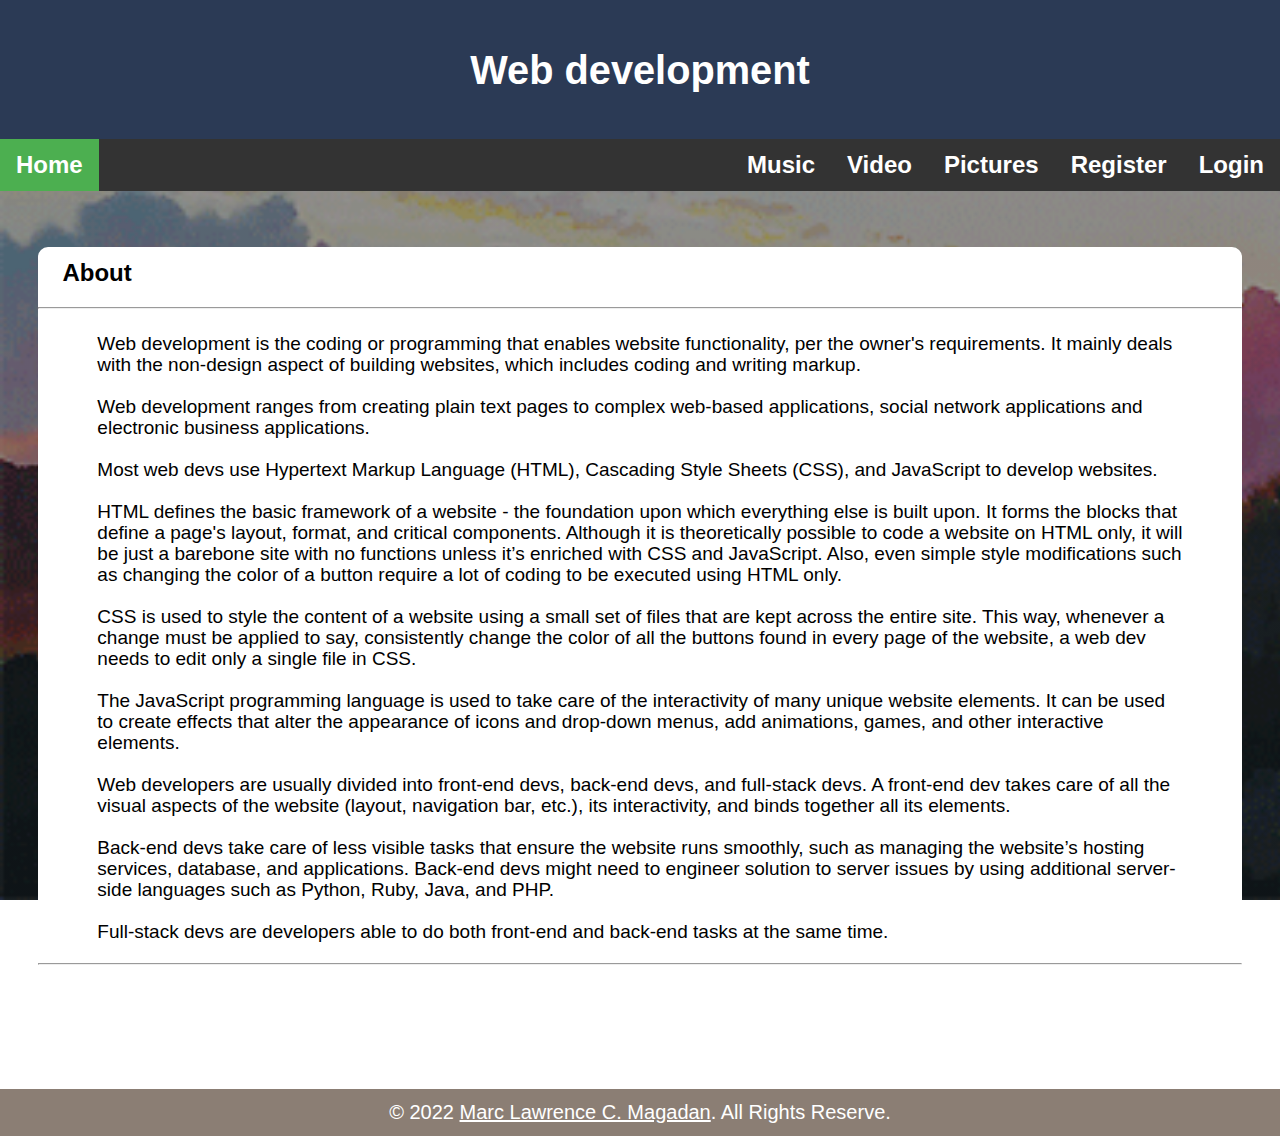
<file: Fin/index.html>
<!DOCTYPE html>
<html lang="en">
  <head>
    <meta charset="UTF-8">
    <meta name="viewport" content="width=device-width, initial-scale=1.0, minimum-scale=1.0, maximum-scale=1.0, user-scalable=no">
    <link rel="stylesheet" href="indexstyle.css">
    <title>Finals</title>
  </head>
  <body>
    <header id="headerbg">
      <h3>Web development</h3>
    </header>
    <nav class="nav-1">
      <ul>
        <li><a id="nav" href="index.html">Home</a></li>
        <li style="float: right;"><a href="login.html">Login</a></li>
        <li style="float: right;"><a href="register.html">Register</a></li>
        <li style="float: right;"><a href="pictures.html">Pictures</a></li>
        <li style="float: right;"><a href="video.html">Video</a></li>
        <li style="float: right;"><a href='music.html'>Music</a></li>
        </ul>
      </nav>
      
      <div class="background">
        
          <article>     
            <div class="center">  
              <h2>About</h2>
              <hr>
            
            <div> 
              <p>
                Web development is the coding or programming that 
                enables website functionality, per the owner's 
                requirements. It mainly deals with the non-design 
                aspect of building websites, which includes coding 
                and writing markup.
            </p>
            <p>
              Web development ranges from creating plain text 
              pages to complex web-based applications, social network 
              applications and electronic business applications.
            </p>
            <p>
              Most web devs use Hypertext Markup Language (HTML), 
              Cascading Style Sheets (CSS), 
              and JavaScript to develop websites.
            </p>
            <p>
              HTML defines the basic framework of a website - 
              the foundation upon which everything else is built
               upon. It forms the blocks that define a page's layout,
                format, and critical components. Although it is 
                theoretically possible to code a website on HTML only, it will be just a barebone site with no functions unless it’s enriched with CSS and JavaScript. Also, even simple style modifications such as changing the color of a button
               require a lot of coding to be executed using HTML only.
            </p>
            <p>
              CSS is used to style the content of a website using 
              a small set of files that are kept across the entire
              site. This way, whenever a change must be applied to 
              say, consistently change the color of all the buttons
              found in every page of the website,
              a web dev needs to edit only a single file in CSS.
            </p>
            <p>
              The JavaScript programming language is used 
              to take care of the interactivity of many unique 
              website elements. It can be used to create effects
               that alter the appearance of icons and drop-down 
               menus, add animations, 
              games, and other interactive elements.
            </p>
            <p>
              Web developers are usually divided into front-end devs,
               back-end devs, and full-stack devs. A front-end dev 
               takes care of all the visual aspects of the website 
               (layout, navigation bar, etc.), its interactivity, 
              and binds together all its elements.
            </p>
            <p>
              Back-end devs take care of less visible tasks that 
              ensure the website runs smoothly, such as managing 
              the website’s hosting services, database, and 
              applications. Back-end devs might need to engineer
               solution to server issues by using additional server-side
               languages such as Python, Ruby, Java, and PHP.
            </p>
            <p>
              Full-stack devs are developers able to do both front-end and 
              back-end tasks at the same time.
            </p>
          </div>
          <hr>
          </article>
        </div>
          <div id="page-container">
            <div id="content-wrap">
      
            </div>
            <footer id="footer">
              © 2022 <u>Marc Lawrence C. Magadan</u>. All Rights Reserve.
            </footer>
          </div>
        </div>
  </div>
</body>
</html>
</file>
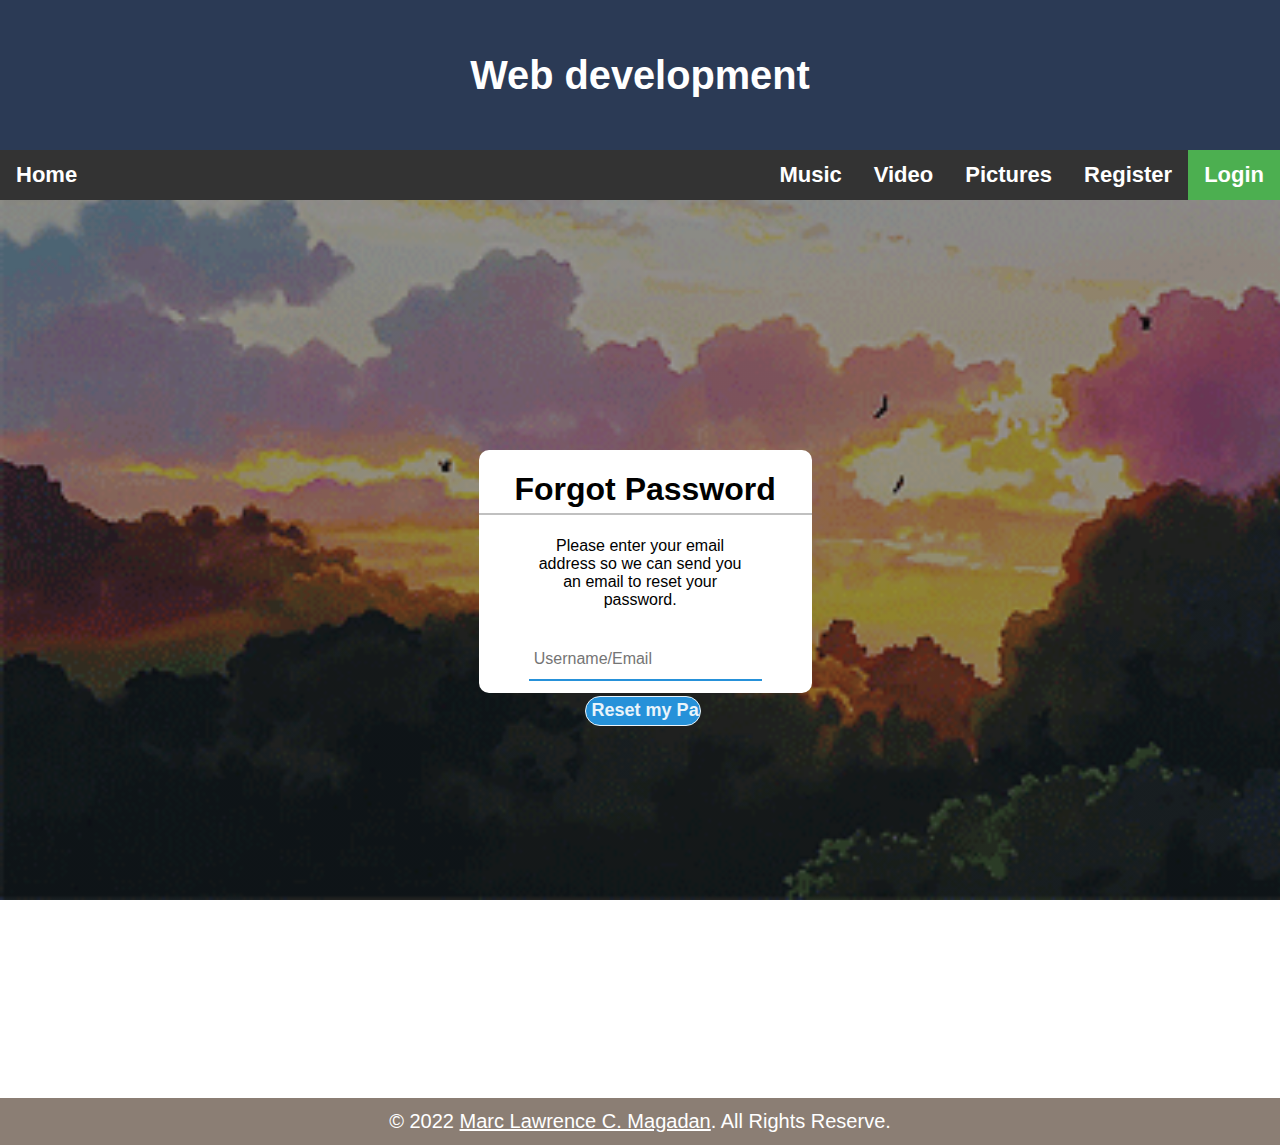
<file: Fin/forgotpage.html>
<!DOCTYPE html>
<html lang="en">
  <head>
    <meta charset="UTF-8">
    <meta name="viewport" content="width=device-width, initial-scale=1,">
    <link rel="stylesheet" href="forgotpage.css">
    <title>Finals</title>
  </head>
  <body>
    <header>
      <h3>Web development</h3>
    </header>
    <nav class="nav-1">
      <ul>
        <li><a href="index.html">Home</a></li>
        <li style="float: right;"><a id="nav" href="login.html">Login</a></li>
        <li style="float: right;"><a href="register.html">Register</a></li>
        <li style="float: right;"><a href="pictures.html">Pictures</a></li>
        <li style="float: right;"><a href="video.html">Video</a></li>
        <li style="float: right;"><a href='music.html'>Music</a></li>
        </ul>
      </nav>
      <div class="bg">
      <article>
          <div class="log-box">
            <h1>Forgot Password</h1>
            <form>
            <p>
              Please enter your email address so we can send you an email
              to reset your password.
            </p>
              
            <div class="Email">
                <input type="text" placeholder="Username/Email" required>
            </div>
            <div class="reset">
                <input type="submit" value="Reset my Password">
            </div>
        </form>
    </div>
      </article>
      
    </div>
    <div id="page-container">
      <div id="content-wrap">

      </div>
      <footer id="footer">
        © 2022 <u>Marc Lawrence C. Magadan</u>. All Rights Reserve.
      </footer>
        </div> 
      </div>
</body>
</html>
</file>
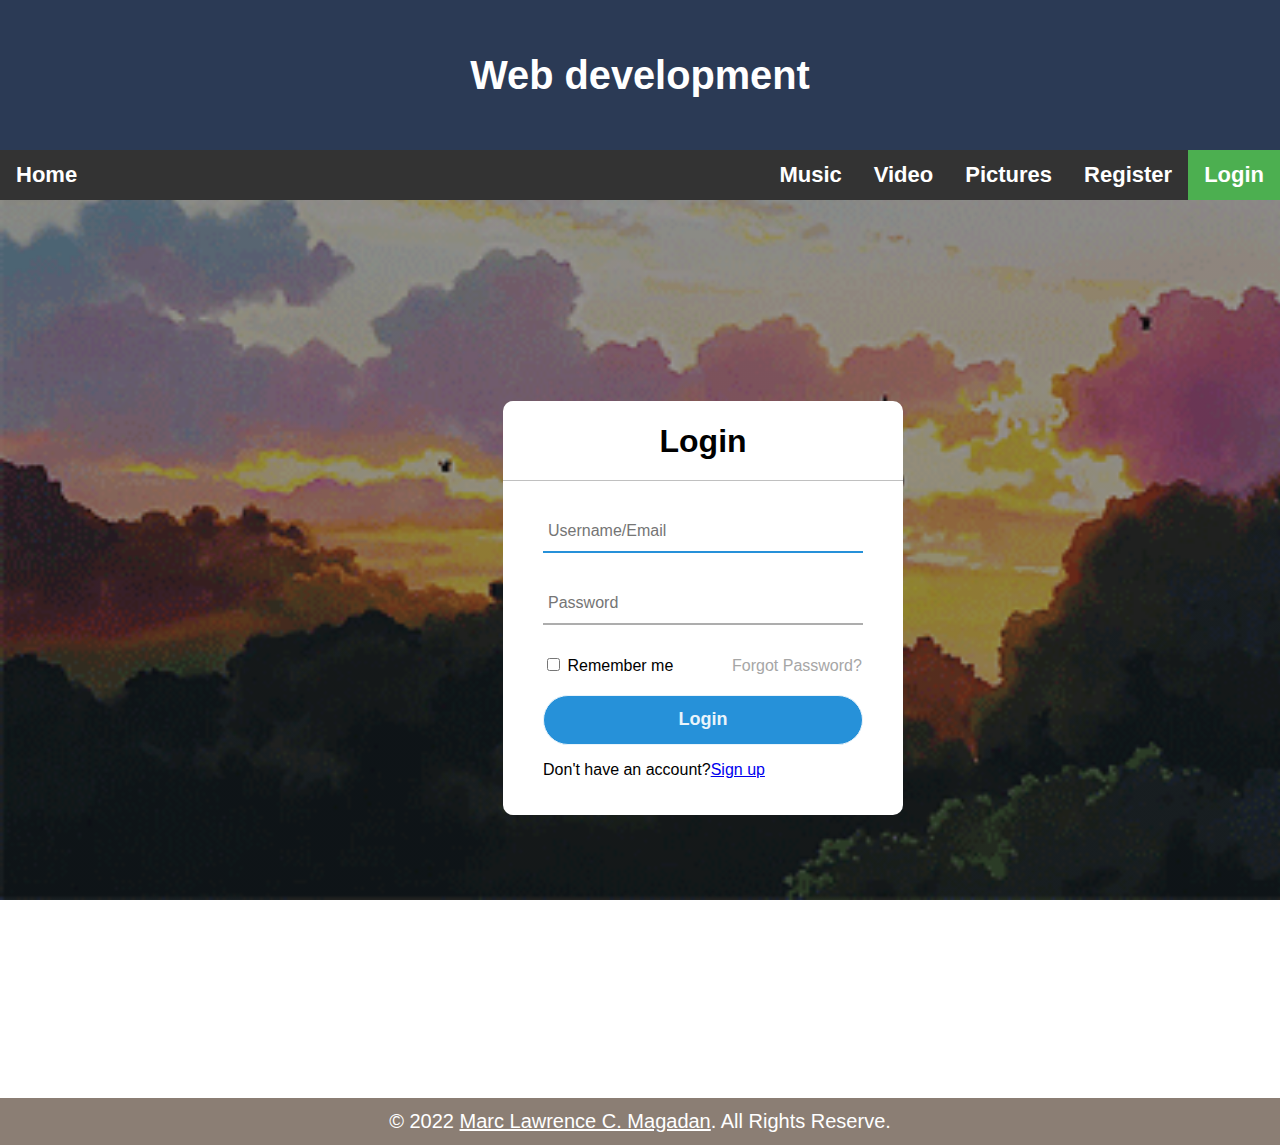
<file: Fin/login.html>
<!DOCTYPE html>
<html lang="en">
  <head>
    <meta charset="UTF-8">
    <meta name="viewport" content="width=device-width, initial-scale=1,">
    <link rel="stylesheet" href="login.css">
    <title>Finals</title>
  </head>
  <body>
    <header>
      <h3>Web development</h3>
    </header>
    <nav class="nav-1">
      <ul>
        <li><a href="index.html">Home</a></li>
        <li style="float: right;"><a  id="nav" href="login.html">Login</a></li>
        <li style="float: right;"><a href="register.html">Register</a></li>
        <li style="float: right;"><a href="pictures.html">Pictures</a></li>
        <li style="float: right;"><a href="video.html">Video</a></li>
        <li style="float: right;"><a href='music.html'>Music</a></li>
        </ul>
      </nav>
      <div class="bg">
      <article>
        <div class="center">
          <h1>
            Login
          </h1>
          <form>
            <div class="txt_field">
              <input type="email" placeholder="Username/Email" required>
              <span></span>
                </div>
                <div class="txt_field">
                    <input type="password" placeholder="Password" required>
                </div>
                <div class="me">
                <span></span>
                    <input type="checkbox"> Remember me
                    
                </div>
                <div class="pass" onclick="window.location='forgotpage.html' ">Forgot Password?</div>
                <input type="submit" value="Login">
                <p>Don't have an account?<a href="register.html">Sign up</a></p>
            </div>
          </form>
        </div>
      </article>
      <div id="page-container">
        <div id="content-wrap">
  
        </div>
        <footer id="footer">
          © 2022 <u>Marc Lawrence C. Magadan</u>. All Rights Reserve.
        </footer>
          </div> 
        </div>
</body>
</html>
</file>
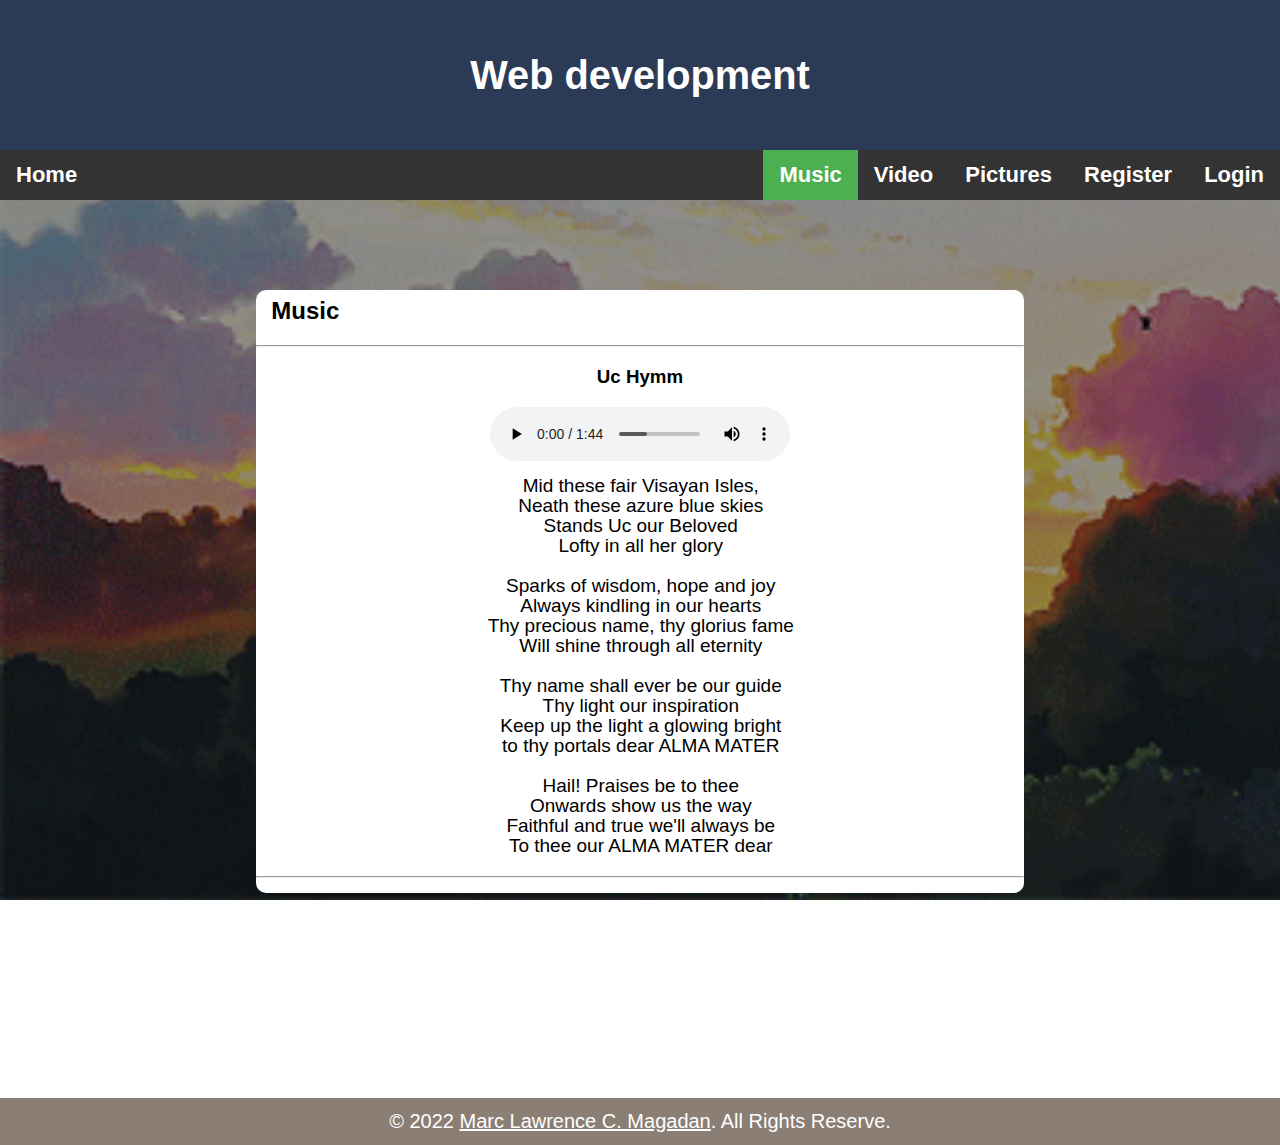
<file: Fin/music.html>
<!DOCTYPE html>
<html lang="en">
  <head>
    <meta charset="UTF-8">
    <meta name="viewport" content="width=device-width, initial-scale=1.0, minimum-scale=1.0, maximum-scale=1.0, user-scalable=no">
    <link rel="stylesheet" href="music.css">
    <title>Finals</title>
  </head>
  <body>
    <header>
      <h3>Web development</h3>
    </header>
    <nav class="nav-1">
      <ul>
        <li><a href="index.html">Home</a></li>
        <li style="float: right;"><a href="login.html">Login</a></li>
        <li style="float: right;"><a href="register.html">Register</a></li>
        <li style="float: right;"><a href="pictures.html">Pictures</a></li>
        <li style="float: right;"><a href="video.html">Video</a></li>
        <li style="float: right;"><a id="nav" href='music.html'>Music</a></li>
        </ul>
      </nav>
      
      <div class="background">
        
          <article>     
            <div class="center">  
              <h2>Music</h2>
              <hr>
            
            <div> 
              <h3>Uc Hymm</h3>
              <div class="audio-container">
                <audio controls>
                <source src="uc hymm.mp3">
              </audio>
              </div>
              
              <p>
                Mid these fair Visayan Isles, <br>
                Neath these azure blue skies <br>
                Stands Uc our Beloved <br>
                Lofty in all her glory <br>
                <br>

                Sparks of wisdom, hope and joy <br>
                Always kindling in our hearts <br>
                Thy precious name, thy glorius fame <br>
                Will shine through all eternity <br>
                <br>

                Thy name shall ever be our guide <br>
                Thy light our inspiration <br>
                Keep up the light a glowing bright <br>
                to thy portals dear ALMA MATER <br>
                <br>

                Hail! Praises be to thee <br>
                Onwards show us the way <br>
                Faithful and true we'll always be <br>
                To thee our ALMA MATER dear <br>
            </p>
          </div>
          <hr>
          </article>
        </div>
          <div id="page-container">
            <div id="content-wrap">
      
            </div>
            <footer id="footer">
              © 2022 <u>Marc Lawrence C. Magadan</u>. All Rights Reserve.
            </footer>
          </div>
        </div>
  </div>
</body>
</html>
</file>
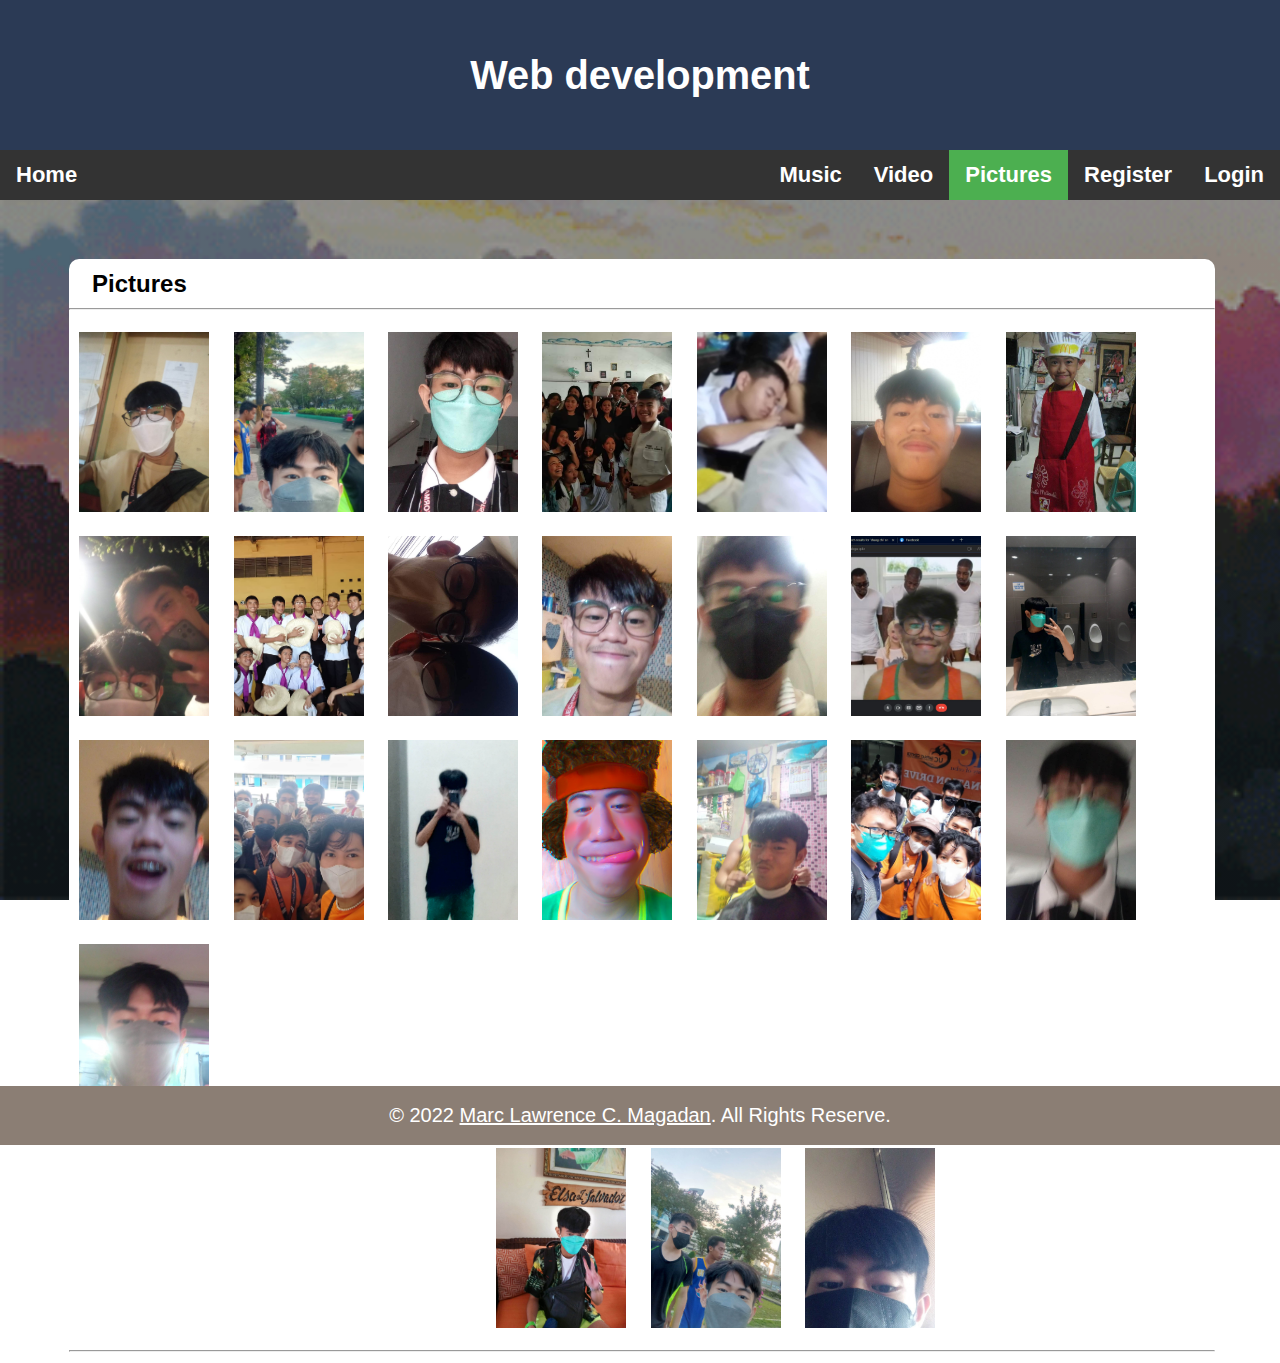
<file: Fin/pictures.html>
<!DOCTYPE html>
<html lang="en">
  <head>
    <meta charset="UTF-8">
    <meta name="viewport" content="width=device-width, initial-scale=1.0, minimum-scale=1.0, maximum-scale=1.0, user-scalable=no">
    <link rel="stylesheet" href="pictures.css">
    <title>Finals</title>
  </head>
  <body>
    <header>
      <h3>Web development</h3>
    </header>
    <nav class="nav-1">
      <ul>
        <li><a href="index.html">Home</a></li>
        <li style="float: right;"><a href="login.html">Login</a></li>
        <li style="float: right;"><a href="register.html">Register</a></li>
        <li style="float: right;"><a id="nav" href="pictures.html">Pictures</a></li>
        <li style="float: right;"><a href="video.html">Video</a></li>
        <li style="float: right;"><a href='music.html'>Music</a></li>
        </ul>
      </nav>
      
      <div class="background">
        
          <article>     
            <div class="center">  
              <h2>Pictures</h2>
              <hr>
            <div class="picture"> 
             <img src="pic1.jpg" alt="pic1">
             <img src="pic2.jpg" alt="pic2">
             <img src="pic3.jpg" alt="pic3">
             <img src="pic4.jpg" alt="pic4">
             <img src="pic5.jpeg" alt="pic5">
             <img src="pic6.jpg" alt="pic6">
             <img src="pic7.jpg" alt="pic7">
             <img src="pic8.jpg" alt="pic8">
             <img src="pic9.jpg" alt="pic9">
             <img src="pic10.jpg" alt="pic10">
             <img src="pic11.jpg" alt="pic11">
             <img src="pic12.jpg" alt="pic12">
             <img src="pic13.jpg" alt="pic13">
             <img src="pic14.jpg" alt="pic14">
             <img src="pic15.jpg" alt="pic15">
             <img src="pic16.jpg" alt="pic16">
             <img src="pic17.jpg" alt="pic17">
             <img src="pic18.jpeg" alt="pic18">
             <img src="pic19.jpg" alt="pic19">
             <img src="pic20.jpg" alt="pic20">
             <img src="pic21.jpg" alt="pic21">
             <img src="pic22.jpg" alt="pic22">
             <div class="centerimg">
            <img src="pic23.jpg" alt="pic23">
             <img src="pic24.jpg" alt="pic24">
             <img src="pic25.jpg" alt="pic25">
             </div>

          </div>
          <hr>
          </article>
        </div>
          <div id="page-container">
            <div id="content-wrap">
      
            </div>
            <footer id="footer">
              © 2022 <u>Marc Lawrence C. Magadan</u>. All Rights Reserve.
            </footer>
          </div>
        </div>
  </div>
</body>
</html>
</file>
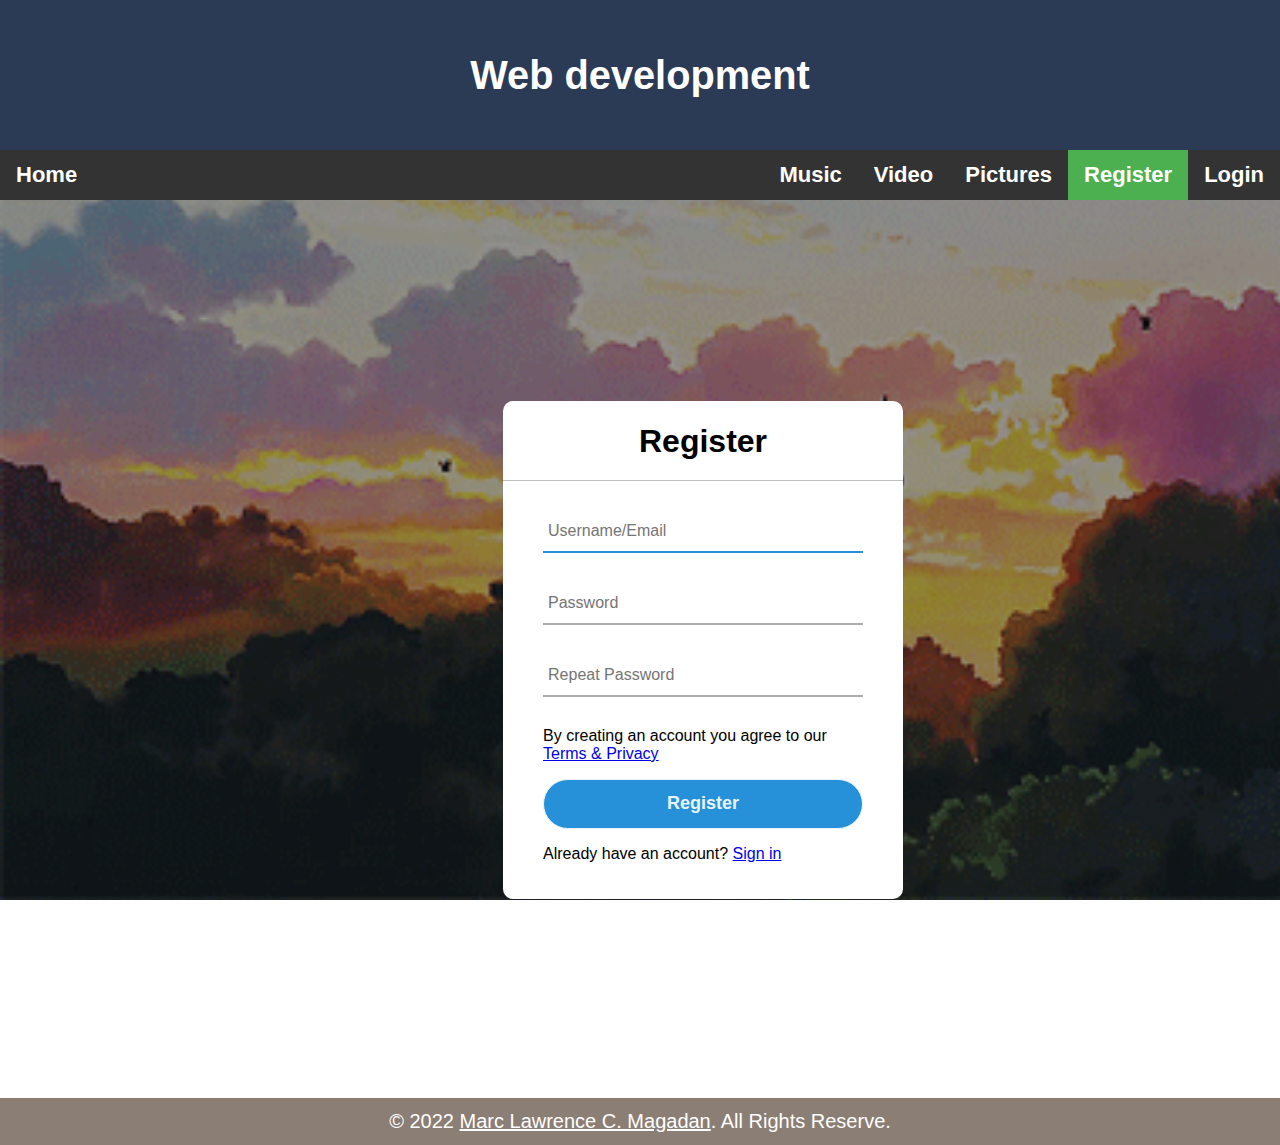
<file: Fin/register.html>
<!DOCTYPE html>
<html lang="en">
  <head>
    <meta charset="UTF-8">
    <meta name="viewport" content="width=device-width, initial-scale=1,">
    <link rel="stylesheet" href="register.css">
    <title>Finals</title>
  </head>
  <body>
    <header>
      <h3>Web development</h3>
    </header>
    <nav class="nav-1">
      <ul>
        <li><a href="index.html">Home</a></li>
        <li style="float: right;"><a href="login.html">Login</a></li>
        <li style="float: right;"><a id="nav" href="register.html">Register</a></li>
        <li style="float: right;"><a href="pictures.html">Pictures</a></li>
        <li style="float: right;"><a href="video.html">Video</a></li>
        <li style="float: right;"><a href='music.html'>Music</a></li>
        </ul>
      </nav>
      <div class="bg">
      <article>
        <div class="center">
          <h1>
            Register
          </h1>
          <form>
            <div class="txt_field">
              <input type="email" placeholder="Username/Email" required>
              <span></span>
                </div>
                <div class="txt_field">
                    <input type="password" placeholder="Password" required>
                </div>
                <div class="txt_field">
                  <input type="password" placeholder="Repeat Password" required>
              </div>
                <p>By creating an account you agree to our <a href="#">Terms & Privacy</a></p>
                <input type="submit" value="Register">
                <p>Already have an account? <a href="login.html">Sign in</a></p>
            </div>
          </form>
        </div>
      </article>
         <div id="page-container">
          <div id="content-wrap">

          </div>
          <footer id="footer">
             © 2022 <u>Marc Lawrence C. Magadan</u>. All Rights Reserve.
           </footer>
          
          </div> 
        </div>
    </div>
</body>
</html>
</file>
<file: Fin/indexstyle.css>
*{
  box-sizing: border-box;
}

body{
  font-family: Arial, Helvetica, sans-serif;
  margin-top: 0px;
  margin-bottom: 0px;
  margin-left: 0px;
  margin-right: 0px;
}

header{ 
  padding: 1%;
  text-align: center;
  font-size: 34px; 
  color: white;
  background-color: #2B3A55;
  border-bottom: 0;
  line-height: 100%;
  height: 100%;
  width: 100%;
}

ul {
  list-style-type: none;
  margin: 0;
  padding: 0;
  overflow: hidden;
  background-color: #333;
  width : 100%;
  font-size: 20px; 
}



li {
  display: inline-block;

}

li a {
  display: block;
  color: white;
  text-align: center;
  padding: 14px 16px 14px 16px;
  text-decoration: none;
  line-height: 100%;
  font-size: 24px;
  font-weight: bold;
  transition: padding-left 1s,
  padding-right 1s;
}

li a:hover{
background-color: #111;
padding-left: 19px;
padding-right: 19px;
}

#nav {
  background-color: #4CAF50;
}

article{
  background-color: white;
}

hr{
  margin-bottom: 2%;
}

div p{
  font-size: 19px;
  margin-left: 4.9%;
  margin-bottom: 2.6%;
  margin-top: 0;
  width: 90.4%;
  line-height: 21px;
  text-align: left;
  margin-bottom: 21px;
}

div h2{
  margin-left: 2%;
  margin-top: 1%;
}

#page-container {
  position: relative;
  min-height: 5vh;
}

#content-wrap {
  padding-bottom: 2.5rem;   
}

footer {
  background-color: #8B7E74;
  position: absolute;
  padding: 12px;
  width: 100%;
  text-align: center;
  color: white;
  font-size: 20px;
  bottom: 0;
}

.background{
  background-image:linear-gradient(rgba(0, 0, 0, 0.4),rgba(0, 0, 0, 0.4 )), url(bg.gif);
  background-repeat: no-repeat;
  background-attachment: fixed;
  background-size: cover;
  height: 100vh; 
  display: center;
}

.center{
  position: absolute ;
  margin-top: 4.4%;
  left: 3%;
  width: 94% ;
  background: white;
  border-radius: 10px;
  -ms-flex-align: center;
  overflow: hidden;
}
</file>
<file: Fin/forgotpage.css>
*{
  box-sizing: border-box;
}

body{
  font-family: Arial, Helvetica, sans-serif;
  margin-top: 0px;
  margin-bottom: 0px;
  margin-left: 0px;
  margin-right: 0px;
   
}

header{ 
  padding: 1%;
  text-align: center;
  font-size: 34px; 
  color: white;
  background-color: #2B3A55;
  height: 100%;
  width: 100%;
  border-bottom: 0;
}


ul {
  list-style-type: none;
  margin: 0;
  padding: 0;
  overflow: hidden;
  background-color: #333;
  width : 100%;
  font-size: 20px; 
}

li {
  display: inline-block;

}

li a {
  display: block;
  color: white;
  text-align: center;
  padding: 14px 16px 14px 16px;
  text-decoration: none;
  line-height: 100%;
  font-size: 22px;
  font-weight: bold;
  transition: padding-left 1s,
  padding-right 1s;
}

li a:hover{
background-color: #111;
padding-left: 19px;
padding-right: 19px;
}

#nav {
  background-color: #4CAF50;
}

#page-container {
  position: relative;
  min-height: 5vh;
}

#content-wrap {
  padding-bottom: 2.5rem;   
}

footer {
  background-color: #8B7E74;
  position: absolute;
  padding: 12px;
  width: 100%;
  text-align: center;
  color: white;
  font-size: 20px;
  bottom: 0;
}



.center form{
  padding: 0 40px 20px;
  box-sizing: border-box;
}



.bg{
    background-image:linear-gradient(rgba(0, 0, 0, 0.4),rgba(0, 0, 0, 0.4 )),url(bg.gif);
    background-repeat: no-repeat;
    background-attachment: fixed;
    background-size: cover;
    height: 100vh; 
    display: center;
}

.log-box{
  position: absolute;
  height: 27%;
  top: 50%;
  left: 37.4%;
  width: 26%;
  background-color: white;
  border-radius: 10px;
}

.log-box h1{
  text-align: center;
  padding: 0px 0px 5px 0;
  border-bottom: 2px solid silver;
}

.log-box p{
  text-align: center;
  padding: 0px 10px 0px 0px;
}

.log-box form{
  padding: 0 50px 14px;
  box-sizing: border-box;
}

form .Email{
  position: relative;
  border-bottom: 2px solid #2691d9;
  margin: 30px 0;
  margin-bottom: 0px;
}

.Email input{
  width: 100%;
  padding: 0 5px;
  height: 40px;
  font-size: 16px;
  border: none;
  background: none; 
  outline: none;
}

input[type="submit"]{
  margin-top: 15px;
  margin-left: 24%;
  height: 30px;
  width: 50%;
  cursor: pointer;
  outline: none;
  border: 1px solid;
  background: #2691d9;
  border-radius: 25px;
  font-size: 18px;
  color:  #e9f4fb;
  font-weight: bolder;
  padding-top: 3px;
  padding-bottom: 3px;
}
</file>
<file: Fin/login.css>
*{
  box-sizing: border-box;
}

body{
  font-family: Arial, Helvetica, sans-serif;
  margin-top: 0px;
  margin-bottom: 0px;
  margin-left: 0px;
  margin-right: 0px;
   
}

header{ 
  padding: 1%;
  text-align: center;
  font-size: 34px; 
  color: white;
  background-color: #2B3A55;
  height: 100%;
  width: 100%;
  border-bottom: 0;
}

ul {
  list-style-type: none;
  margin: 0;
  padding: 0;
  overflow: hidden;
  background-color: #333;
  width : 100%;
  font-size: 20px; 
}

li {
  display: inline-block;

}

li a {
  display: block;
  color: white;
  text-align: center;
  padding: 14px 16px 14px 16px;
  text-decoration: none;
  line-height: 100%;
  font-size: 22px;
  font-weight: bold;
  transition: padding-left 1s,
  padding-right 1s;
}

li a:hover{
background-color: #111;
padding-left: 19px;
padding-right: 19px;
}

#nav {
  background-color: #4CAF50;
}

#page-container {
  position: relative;
  min-height: 5vh;
}

#content-wrap {
  padding-bottom: 2.5rem;   
}

footer {
  background-color: #8B7E74;
  position: absolute;
  padding: 12px;
  width: 100%;
  text-align: center;
  color: white;
  font-size: 20px;
  bottom: 0;
}

.center{
  position: absolute;
  top: 44.6%;
  left: 39.3%;
  width: 400px;
  background: white;
  border-radius: 10px;
}

.center h1{
  text-align: center;
  padding: 0 0 20px 0;
  border-bottom: 1px solid silver;
}

.center form{
  padding: 0 40px 20px;
  box-sizing: border-box;
}

form .txt_field{
  position: relative;
  border-bottom: 2px solid #adadad;
  margin: 30px 0;
}

.txt_field input{
  width: 100%;
  padding: 0 5px;
  height: 40px;
  font-size: 16px;
  border: none;
  background: none; 
  outline: none;
}

.txt_field span::before{
  content: '';
  position: absolute;
  top: 40px;
  left: 0;
  width: 100%;
  height: 2px;
  background: #2691d9;
}

.txt_field input:focus ~ label,
.txt_field input:valid ~ label{
  top: -5px;
  color: #2691d9;
}

.pass{
  margin: -18px 0px 20px 189px;
  color: #a6a6a6;
  cursor: pointer;
}

.Sign{
    margin: -15px 0px 20px 189px;
    color: #a6a6a6;
    cursor: pointer;
}

input[type="submit"]{
  width: 100%;
  height: 50px;
  border: 1px solid;
  background: #2691d9;
  border-radius: 25px;
  font-size: 18px;
  color: #e9f4fb;
  font-weight: 700;
  cursor: pointer;
  outline: none;
}

.bg{
  background-image:linear-gradient(rgba(0, 0, 0, 0.4),rgba(0, 0, 0, 0.4 )), url(bg.gif);
    background-repeat: no-repeat;
    background-attachment: fixed;
    background-size: cover;
    height: 100vh; 
    display: center;
}
</file>
<file: Fin/music.css>
*{
  box-sizing: border-box;
}

body{
  font-family: Arial, Helvetica, sans-serif;
  margin-top: 0px;
  margin-bottom: 0px;
  margin-left: 0px;
  margin-right: 0px;
}

header{ 
  padding: 1%;
  text-align: center;
  font-size: 34px; 
  color: white;
  background-color: #2B3A55;
  height: 100%;
  width: 100%;
  border-bottom: 0;
}


ul {
  list-style-type: none;
  margin: 0;
  padding: 0;
  overflow: hidden;
  background-color: #333;
  width : 100%;
  font-size: 20px; 
}

li {
  display: inline-block;

}

li a {
  display: block;
  color: white;
  text-align: center;
  padding: 14px 16px 14px 16px;
  text-decoration: none;
  line-height: 100%;
  font-size: 22px;
  font-weight: bold;
  transition: padding-left 1s,
  padding-right 1s;
}

li a:hover{
background-color: #111;
padding-left: 19px;
padding-right: 19px;
}

#nav {
  background-color: #4CAF50;
}

article{
  background-color: white;
}

hr{
  margin-bottom: 2%;
}

div p{
  font-size: 19px;
  margin-left: 4.9%;
  margin-bottom: 2.6%;
  margin-top: 0;
  width: 90.4%;
  line-height: 20px;
  text-align: center;
}

div h2{
  margin-left: 2%;
  margin-top: 1%;
}

div h3{
  text-align: center;
}

#page-container {
  position: relative;
  min-height: 5vh;
}

#content-wrap {
  padding-bottom: 2.5rem;   
}

footer {
  background-color: #8B7E74;
  position: absolute;
  padding: 12px;
  width: 100%;
  text-align: center;
  color: white;
  font-size: 20px;
  bottom: 0;
}

.background{
  background-image:linear-gradient(rgba(0, 0, 0, 0.4),rgba(0, 0, 0, 0.4 )), url(bg.gif);
  background-repeat: no-repeat;
  background-attachment: fixed;
  background-size: cover;
  height: 100vh; 
  display: center;
}

.center{
  position: absolute ;
  margin-top: 7%;
  left: 20%;
  width: 60% ;
  background: white;
  border-radius: 10px;
}

.audio-container{
  display: flex;
  justify-content: center;
  align-items: center;
  margin-bottom: 2%;
}
</file>
<file: Fin/pictures.css>
*{
  box-sizing: border-box;
}

body{
  font-family: Arial, Helvetica, sans-serif;
  margin-top: 0px;
  margin-bottom: 0px;
  margin-left: 0px;
  margin-right: 0px;
}

header{ 
  background-color: #2B3A55;
  padding: 1%;
  text-align: center;
  font-size: 34px; 
  color: white;
  height: 100%;
  width: 100%;
  border-bottom: 0;
}



ul {
  list-style-type: none;
  margin: 0;
  padding: 0;
  overflow: hidden;
  background-color: #333;
  width : 100%;
  font-size: 20px; 
}

li {
  display: inline-block;

}

li a {
  display: block;
  color: white;
  text-align: center;
  padding: 14px 16px 14px 16px;
  text-decoration: none;
  line-height: 100%;
  font-size: 22px;
  font-weight: bold;
  transition: padding-left 1s,
  padding-right 1s;
}

li a:hover{
background-color: #111;
padding-left: 19px;
padding-right: 19px;
}

#nav {
  background-color: #4CAF50;
}

article{
  background-color: white;
}

hr{
  margin-bottom: 1%;
}


div h2{
  margin-left: 2%;
  margin-top: 1%;
  margin-bottom: 10px;
}

#page-container {
  position: relative;
  min-height: 5vh;
}

#content-wrap {
  padding-bottom: 2.5rem;   
}

footer {
  background-color: #8B7E74;
  position: absolute;
  padding: 18px;
  width: 100%;
  text-align: center;
  color: white;
  font-size: 20px;
  bottom: 0;
}

.background{
  background-image:linear-gradient(rgba(0, 0, 0, 0.4),rgba(0, 0, 0, 0.4 )), url(bg.gif);
  background-repeat: no-repeat;
  background-attachment: fixed;
  background-size: cover;
  height: 100vh; 
  display: center;
}

.center{
  position: absolute ;
  margin-top: 4.6%;
  left: 5.4%;
  width: 89.5% ;
  background: white;
  border-radius: 10px;

}

  img{
    width: 150px;
    height: 200px;
    padding: 10px;
    object-fit: cover;
  }

.centerimg{
  margin-left: 36.4%;
}
</file>
<file: Fin/register.css>
*{
  box-sizing: border-box;
}

body{
  font-family: Arial, Helvetica, sans-serif;
  margin-top: 0px;
  margin-bottom: 0px;
  margin-left: 0px;
  margin-right: 0px;
   
}

header{ 
  padding: 1%;
  text-align: center;
  font-size: 34px; 
  color: white;
  background-color: #2B3A55;
  height: 100%;
  width: 100%;
  border-bottom: 0;
}

ul {
  list-style-type: none;
  margin: 0;
  padding: 0;
  overflow: hidden;
  background-color: #333;
  width : 100%;
  font-size: 20px; 
}

li {
  display: inline-block;

}

li a {
  display: block;
  color: white;
  text-align: center;
  padding: 14px 16px 14px 16px;
  text-decoration: none;
  line-height: 100%;
  font-size: 22px;
  font-weight: bold;
  transition: padding-left 1s,
              padding-right 1s;
}

li a:hover{
  background-color: #111;
  padding-left: 19px;
  padding-right: 19px;
}

#nav {
  background-color: #4CAF50;
}

#page-container {
  position: relative;
  min-height: 5vh;
}

#content-wrap {
  padding-bottom: 2.5rem;   
}

footer {
  background-color: #8B7E74;
  position: absolute;
  padding: 12px;
  width: 100%;
  text-align: center;
  color: white;
  font-size: 20px;
  bottom: 0;
}

.center{
  position: absolute;
  top: 44.6%;
  left: 39.3%;
  width: 400px;
  background: white;
  border-radius: 10px;
}

.center h1{
  text-align: center;
  padding: 0 0 20px 0;
  border-bottom: 1px solid silver;
}

.center form{
  padding: 0 40px 20px;
  box-sizing: border-box;
}

form .txt_field{
  position: relative;
  border-bottom: 2px solid #adadad;
  margin: 30px 0;
}

.txt_field input{
  width: 100%;
  padding: 0 5px;
  height: 40px;
  font-size: 16px;
  border: none;
  background: none; 
  outline: none;
}

.txt_field span::before{
  content: '';
  position: absolute;
  top: 40px;
  left: 0;
  width: 100%;
  height: 2px;
  background: #2691d9;
}

.txt_field input:focus ~ label,
.txt_field input:valid ~ label{
  top: -5px;
  color: #2691d9;
}

.pass{
  margin: -18px 0px 20px 189px;
  color: #a6a6a6;
  cursor: pointer;
}

input[type="submit"]{
  width: 100%;
  height: 50px;
  border: 1px solid;
  background: #2691d9;
  border-radius: 25px;
  font-size: 18px;
  color: #e9f4fb;
  font-weight: 700;
  cursor: pointer;
  outline: none;
}

.bg{
    background-image:linear-gradient(rgba(0, 0, 0, 0.4),rgba(0, 0, 0, 0.4 )), url(bg.gif);
    background-repeat: no-repeat;
    background-attachment: fixed;
    background-size: cover;
    height: 100vh; 
    display: center;
}
</file>
